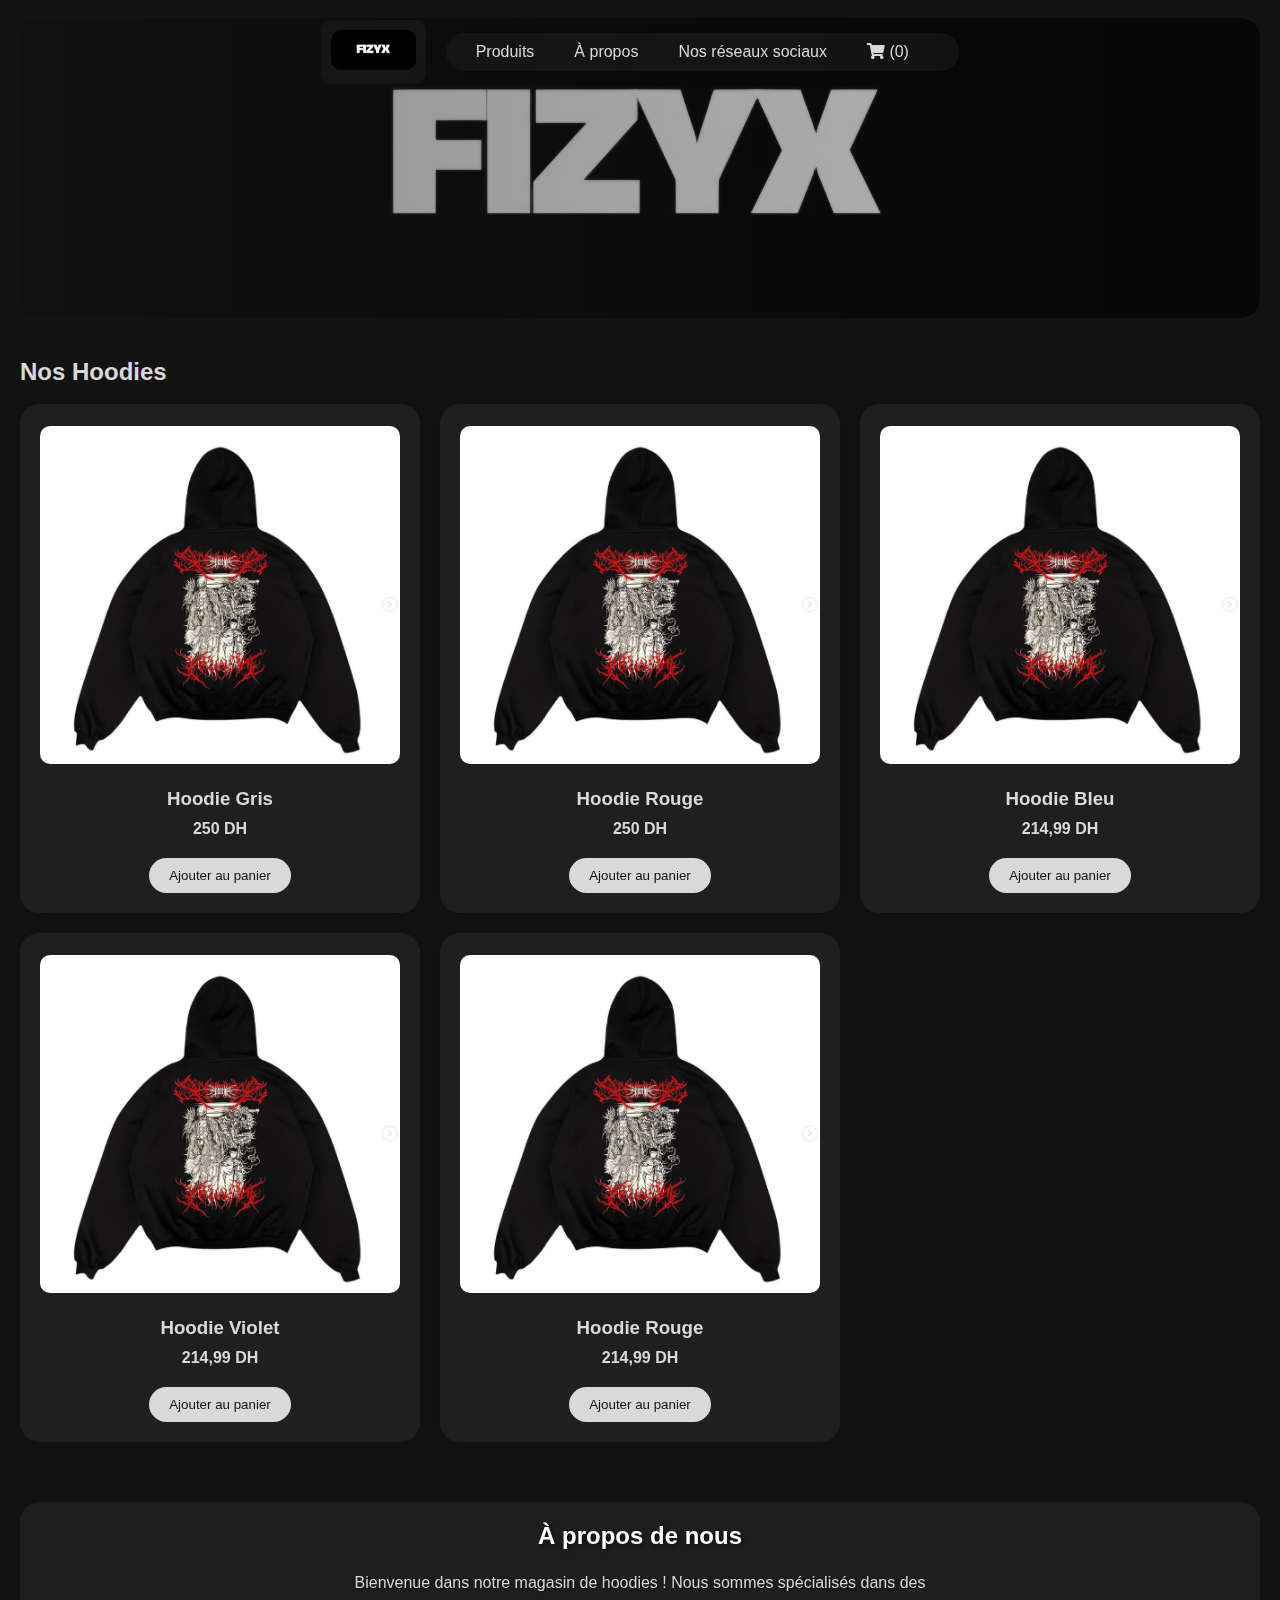
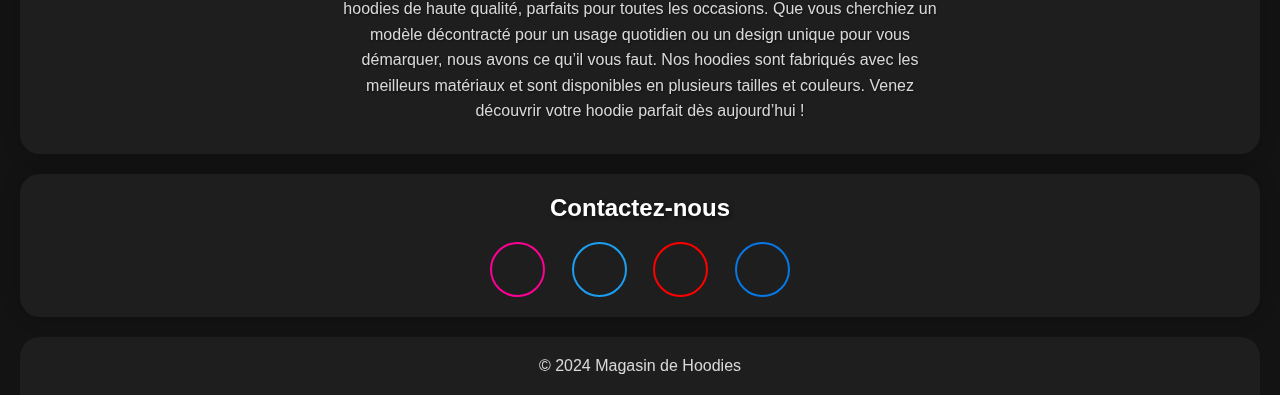
<file: index.html>
<!DOCTYPE html>
<html lang="fr">

<head>
    <meta charset="UTF-8">
    <meta name="viewport" content="width=device-width, initial-scale=1.0">
    <title>Magasin de Hoodies</title>
    <link rel="stylesheet" href="styles.css">
    <link rel="shortcut icon" type="image/x-icon" href="./favicon.ico"/>
    <link rel="stylesheet" href="https://cdnjs.cloudflare.com/ajax/libs/font-awesome/6.5.1/css/all.min.css" integrity="sha512-DTOQO9RWCH3ppGqcWaEA1BIZOC6xxalwEsw9c2QQeAIftl+Vegovlnee1c9QX4TctnWMn13TZye+giMm8e2LwA==" crossorigin="anonymous" referrerpolicy="no-referrer" />
    <link rel="stylesheet" href="https://cdnjs.cloudflare.com/ajax/libs/font-awesome/5.15.3/css/all.min.css">
</head>

<body>
    <header>
        <a href="#" class="logo">
            <img src="logo.jpeg" alt="Votre Logo">
        </a>
        <nav>
            <ul>
                <li><a href="#featured-products">Produits</a></li>
                <li><a href="#about">À propos</a></li>
                <li><a href="#contact">Nos réseaux sociaux</a></li>
                <li>
                    <a href="cart.html">
                        <i class="fas fa-shopping-cart"></i>
                        (<span id="cart-count">0</span>)
                    </a>
                </li>
            </ul>
        </nav>
    </header>

    <main>
        <br>
        <section class="hero">
            <div class="content">
                <!-- Section vide pour le contenu principal -->
            </div>
        </section>

        <section class="product-list" id="featured-products"> 
            <h2>Nos Hoodies</h2>
            <br>
            <div class="product-grid">
                <div class="product-card">
                    <img src="H1.png" alt="Hoodie Gris">
                    <h3>Hoodie Gris</h3>
                    <p>250 DH</p>
                    <button>Ajouter au panier</button>
                </div>
                <div class="product-card">
                    <img src="H1.png" alt="Hoodie Rouge">
                    <h3>Hoodie Rouge</h3>
                    <p>250 DH</p>
                    <button>Ajouter au panier</button>
                </div>
                <div class="product-card">
                    <img src="H1.png" alt="Hoodie Bleu">
                    <h3>Hoodie Bleu</h3>
                    <p>214,99 DH</p>
                    <button>Ajouter au panier</button>
                </div>
                <div class="product-card">
                    <img src="H1.png" alt="Hoodie Violet">
                    <h3>Hoodie Violet</h3>
                    <p>214,99 DH</p>
                    <button>Ajouter au panier</button>
                </div>
                <div class="product-card">
                    <img src="H1.png" alt="Hoodie Rouge">
                    <h3>Hoodie Rouge</h3>
                    <p>214,99 DH</p>
                    <button>Ajouter au panier</button>
                </div>
            </div>
        </section>

        <section id="about">
            <h2>À propos de nous</h2>
            <div class="about-content">
                <p>Bienvenue dans notre magasin de hoodies ! Nous sommes spécialisés dans des hoodies de haute qualité, parfaits pour toutes les occasions. Que vous cherchiez un modèle décontracté pour un usage quotidien ou un design unique pour vous démarquer, nous avons ce qu’il vous faut. Nos hoodies sont fabriqués avec les meilleurs matériaux et sont disponibles en plusieurs tailles et couleurs. Venez découvrir votre hoodie parfait dès aujourd’hui !</p>
            </div>
        </section>

        <section id="contact">
            <h2>Contactez-nous</h2>
            <center>
                <ul class="social-icons">
                    <li class="instagram"><i class="fa-brands fa-instagram icon1 icon"></i></li>
                    <li class="twitter"><i class="fa-brands fa-twitter icon2 icon"></i></li>
                    <li class="youtube"><i class="fa-brands fa-youtube icon3 icon"></i></li>
                    <li class="facebook"><i class="fa-brands fa-facebook icon4 icon"></i></li>
                </ul>
            </center>
        </section>
        
    </main>

    <footer>
        <p>&copy; 2024 Magasin de Hoodies</p>
    </footer>

    <script src="cart.js"></script>
</body>

</html>
</file>
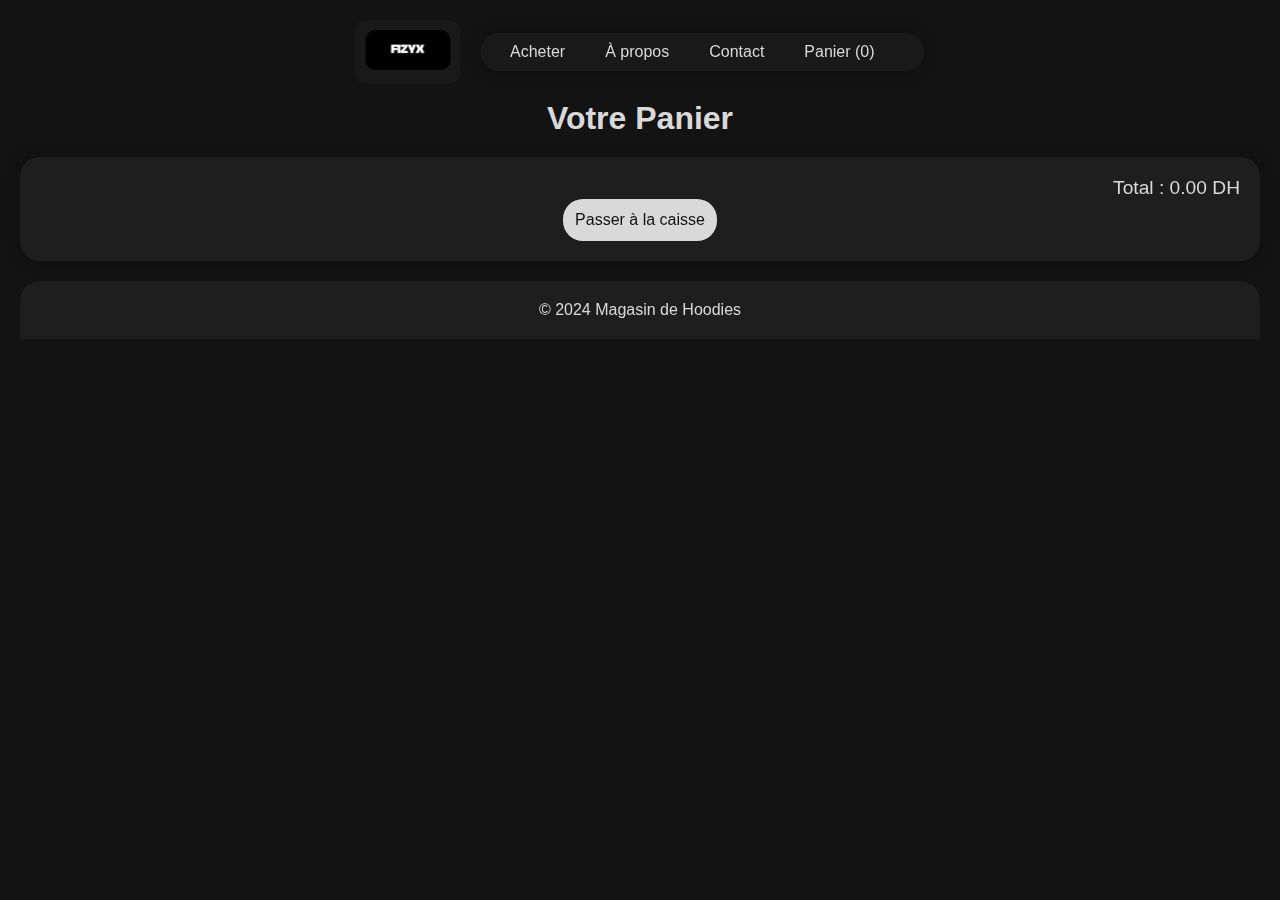
<file: cart.html>
<!DOCTYPE html>
<html lang="fr">

<head>
    <meta charset="UTF-8">
    <meta name="viewport" content="width=device-width, initial-scale=1.0">
    <title>Panier - Magasin de Hoodies</title>
    <link rel="stylesheet" href="styles.css">
    <link rel="shortcut icon" type="image/x-icon" href="./favicon.ico"/>
    <link rel="stylesheet" href="https://cdnjs.cloudflare.com/ajax/libs/font-awesome/5.15.3/css/all.min.css">
</head>

<body>
    <header>
        <a href="index.html" class="logo">
            <img src="logo.jpeg" alt="Votre Logo">
        </a>
        <nav>
            <ul>
                <li><a href="index.html#featured-products">Acheter</a></li>
                <li><a href="index.html#about">À propos</a></li>
                <li><a href="index.html#contact">Contact</a></li>
                <li><a href="cart.html">Panier (<span id="cart-count">0</span>)</a></li>
            </ul>
        </nav>
    </header>

    <main>
        <section id="cart">
            <h2>Votre Panier</h2>
            <div class="cart-content">

            </div>
        </section>
    </main>

    <footer>
        <p>&copy; 2024 Magasin de Hoodies</p>
    </footer>

    <script src="cart.js"></script>
    <script>
        window.onload = function () {
            var cart = JSON.parse(localStorage.getItem('cart')) || [];
            var cartContentElement = document.querySelector('.cart-content');

            var total = 0;
            cart.forEach(function (product, index) {
                var productElement = document.createElement('div');
                productElement.innerHTML = `
        <img src="${product.productImage}" alt="${product.productName}">
        <h3>${product.productName}</h3>
        <div class="product-footer">
            <button class="delete-button">Supprimer</button>
            <p>${product.productPrice || 0} DH</p>
        </div>
    `;
                productElement.querySelector('.delete-button').addEventListener('click', function () {
                    cart.splice(index, 1);
                    localStorage.setItem('cart', JSON.stringify(cart));
                    location.reload();
                });
                cartContentElement.appendChild(productElement);
                total += product.productPrice;
            });

            var totalElement = document.createElement('p');
            totalElement.textContent = 'Total : ' + total.toFixed(2) + ' DH';
            cartContentElement.appendChild(totalElement);

            var proceedButton = document.createElement('button');
proceedButton.textContent = 'Passer à la caisse';
proceedButton.addEventListener('click', function () {
    cartContentElement.innerHTML = `
        <iframe src="https://docs.google.com/forms/d/e/1FAIpQLSc286tyP6vQpktDl4TlUj0GUZ4uMgU7uq8tq3ATSJ_ax18Ctw/viewform?embedded=true" 
                width="640" height="1229" frameborder="0" marginheight="0" marginwidth="0">
        Chargement…
        </iframe>
    `;
});
cartContentElement.appendChild(proceedButton);


            updateCartCount();
        };
    </script>
</body>

</html>
</file>
<file: styles.css>
.product-footer {
  display: flex;
  flex-direction: column;
  align-items: flex-end;
}

.delete-button {
  background-color: #ff0000 !important;
  color: #ffffff !important;
  border: none;
  padding: 5px 10px;
  margin-bottom: 20px;
  cursor: pointer;
}

* {
  margin: 0;
  padding: 0;
  box-sizing: border-box;
}
body {
  font-family: 'Roboto', sans-serif;
  background-color: #131313;
  color: #d9d9d9;
}

header {
  position: fixed;
  top: 20px;
  left: 50%;
  transform: translateX(-50%);
  z-index: 999;
  display: flex;
  align-items: center;
}

.logo {
  margin-right: 20px;
  background-color: rgba(34, 34, 34, 0.4);
  backdrop-filter: blur(10px);
  padding: 10px;
  border-radius: 10px;
  transition: transform 0.3s ease, box-shadow 0.3s ease;
}

.logo:hover,
nav:hover .logo {
  transform: scale(1.1);
  box-shadow: 0 0 20px rgba(0, 0, 0, 0.6);
}

.logo img {
  max-height: 40px;
  border-radius: 10px;
}

nav {
  background-color: rgba(34, 34, 34, 0.4);
  backdrop-filter: blur(10px);
  padding: 10px 20px;
  border-radius: 20px;
  box-shadow: 0 0 20px rgba(0, 0, 0, 0.2);
  transition: transform 0.3s ease, box-shadow 0.3s ease;
}

nav:hover {
  transform: scale(1.05);
  box-shadow: 0 0 30px rgba(0, 0, 0, 0.4);
}

nav ul {
  list-style-type: none;
  display: flex;
}

nav ul li {
  margin-right: 20px;
}

nav ul li a {
  color: #d9d9d9;
  text-decoration: none;
  padding: 10px;
  border-radius: 10px;
  transition: color 0.3s ease;
}

nav ul li a:hover {
  color: #ffffff;
}

.hero {
  background-image: linear-gradient(to right, rgba(34, 34, 34, 0.5), rgba(18, 18, 18, 0.3)), url('logo.jpeg');
  background-size: cover;
  background-position: center;
  padding: 150px 20px;
  margin-top: 20px;
  margin: 0 20px; 
  text-align: center;
  border-radius: 20px;
  backdrop-filter: blur(10px);
  position: relative;
}

.hero .content {
  position: relative;
  z-index: 1;
}

.hero h1 {
  font-size: 3rem;
  margin-bottom: 20px;
  color: #ffffff; 
  text-shadow: 2px 2px 4px rgba(0, 0, 0, 0.5);
  font-weight: bold; 
}

.hero p {
  font-size: 1.2rem;
  max-width: 600px;
  margin: 0 auto;
  color: #ffffff; 
  text-shadow: 1px 1px 2px rgba(0, 0, 0, 0.5); 
}

.product-list {
  padding: 40px 20px;
}

.product-grid {
  display: grid;
  grid-template-columns: repeat(auto-fit, minmax(300px, 1fr));
  grid-gap: 20px;
}

.product-card {
  background-color: rgba(35, 35, 35, 0.8);
  backdrop-filter: blur(10px);
  padding: 20px;
  text-align: center;
  border-radius: 20px;
  box-shadow: 0 0 20px rgba(0, 0, 0, 0.2);
  transition: 0.3s ease; 
}

.product-card:hover {
  background-color: rgba(56, 56, 56, 0.8);
  transform: scale(1.05); 
  box-shadow: 0 0 30px rgba(0, 0, 0, 0.4);
  transition: 0.3s ease; 
}

.product-card img {
  max-width: 100%;
  margin-top: 0.5%;
  height: auto;
  border-radius: 10px;
}

.product-card h3 {
  margin: 20px 0 10px;
}

.product-card p {
  font-weight: bold;
  margin-bottom: 20px;
}

.product-card button {
  background-color: #d9d9d9;
  color: #121212;
  border: none;
  padding: 10px 20px;
  border-radius: 20px;
  cursor: pointer;
  transition: background-color 0.3s ease, transform 0.3s ease, box-shadow 0.3s ease; 
}

.product-card button:hover {
  background-color: #ffffff;
  transform: scale(1.05); 
  box-shadow: 0 0 10px rgba(0, 0, 0, 0.3); 
}

footer {
  background-color: rgba(34, 34, 34, 0.8);
  backdrop-filter: blur(10px);
  color: #d9d9d9;
  padding: 20px;
  margin: 0 20px;
  text-align: center;
  border-radius: 20px 20px 0 0;
}

html {
  scroll-behavior: smooth;
}



#contact {
  padding: 20px;
  background-color: rgba(34, 34, 34, 0.8);
  backdrop-filter: blur(10px);
  color: #d9d9d9;
  border-radius: 20px;
  box-shadow: 0 0 20px rgba(0, 0, 0, 0.2);
  margin: 20px;
}

#contact h2 {
  text-align: center;
  margin-bottom: 20px;
  color: #ffffff;
  text-shadow: 2px 2px 4px rgba(0, 0, 0, 0.5);
}

.contact-info {
  display: flex;
  justify-content: space-around;
  flex-wrap: wrap;
  max-width: 800px;
  margin: 0 auto;
}

.info-item {
  flex: 1 1 200px;
  margin: 10px;
  text-align: center;
}

.info-item i {
  font-size: 2rem;
  margin-bottom: 10px;
  color: #d9d9d9;
}

.info-item p {
  margin-bottom: 10px;
  color: #d9d9d9;
  text-shadow: 1px 1px 2px rgba(0, 0, 0, 0.5);
}

.info-item a {
  color: #d9d9d9;
  text-decoration: none;
  transition: color 0.3s ease;
}

.info-item a:hover {
  color: #ffffff;
}




#about {
  padding: 20px;
  background-color: rgba(34, 34, 34, 0.8);
  backdrop-filter: blur(10px);
  color: #d9d9d9;
  border-radius: 20px;
  box-shadow: 0 0 20px rgba(0, 0, 0, 0.2);
  margin: 20px;
}

#about h2 {
  text-align: center;
  margin-bottom: 20px;
  color: #ffffff;
  text-shadow: 2px 2px 4px rgba(0, 0, 0, 0.5);
}

.about-content {
  max-width: 600px;
  margin: 0 auto;
  text-align: center;
}

.about-content p {
  margin-bottom: 10px;
  line-height: 1.6;
  color: #d9d9d9;
  text-shadow: 1px 1px 2px rgba(0, 0, 0, 0.5);
}


.cart-content {
  padding: 20px;
  background-color: rgba(34, 34, 34, 0.8);
  backdrop-filter: blur(10px);
  color: #d9d9d9;
  border-radius: 20px;
  box-shadow: 0 0 20px rgba(0, 0, 0, 0.2);
  margin: 20px;
}

.cart-content div {
  display: flex;
  justify-content: space-between;
  align-items: center;
  margin-bottom: 20px;
}

.cart-content div img {
  max-height: 100px;
  border-radius: 10px;
}

.cart-content div h3 {
  font-size: calc(1em + 1vw);
  flex-grow: 1;
  margin: 0 20px;
}

.cart-content div p {
  font-weight: bold;
}

.cart-content p {
  text-align: right;
  font-size: 1.2rem;
}
.cart-content button {
  display: block;
  margin: auto;
  background-color: #d9d9d9;
  color: #121212;
  border: none;
  font-size: medium;
  padding: 12px; 
  border-radius: 20px;
  cursor: pointer;
  transition: background-color 0.3s ease, transform 0.3s ease, box-shadow 0.3s ease;
}

.cart-content button:hover {
  background-color: #ffffff;
  transform: scale(1.05);
  box-shadow: 0 0 10px rgba(0, 0, 0, 0.3);
}



#cart h2 {
  margin-top: 100px;
  text-align: center;
  font-size: 2em;
}

.cart-content div img {
  max-height: 100px;
  border-radius: 10px;
}


@media screen and (min-width: 768px) {
  .cart-content div img {
    max-height: 150px;
  }
}


@media screen and (min-width: 1024px) {
  .cart-content div img {
    max-height: 200px;
  }
}


/* Cible uniquement la liste des icônes de réseaux sociaux */
#contact .social-icons {
  width: 300px;
  display: flex;
  justify-content: space-between;
}

#contact .social-icons li {
  list-style: none;
  display: inline-block;
  font-size: 23px;
  border-radius: 50%;
  height: 55px;
  width: 55px;
  display: flex;
  justify-content: center;
  align-items: center;
  cursor: pointer;
}

.instagram{
  border: 2px solid #ff0095;
  color: #c72b7e;
}

.twitter{
  border: 2px solid #1c9ff1;
  color: #1c9ff1;
}

.youtube{
  border: 2px solid #ff0000;
  color: #ff0000;
}

.facebook{
  border: 2px solid #0679e6;
  color: #0679e6;
}


/* #####################  Hover EFFECTS ############################# */

.icon{
  transition: 0.6s;
}

li:hover .icon1{
  transform: rotateY(360deg);
  text-shadow: 0px 0px 1px #ff0095;
}

li:hover .icon2{
  transform: rotateY(360deg);
  text-shadow: 0px 0px 1px #1c9ff1;
}

li:hover .icon3{
  transform: rotateY(360deg);
  text-shadow: 0px 0px 1px #ff0000;
}

li:hover .icon4{
  transform: rotateY(360deg);
  text-shadow: 0px 0px 1px #0679e6;
}

li{
  transition: 0.4s;
  transition-delay: 0.2s;
}

.instagram:hover{
  box-shadow: 0px 0px 7px #ff0095 inset,
              0px 0px 7px #ff0095;
}

.twitter:hover{
  box-shadow: 0px 0px 7px #1c9ff1 inset,
              0px 0px 7px #1c9ff1;
}

.youtube:hover{
  box-shadow: 0px 0px 7px #ff0000 inset,
              0px 0px 7px #ff0000;
}

.facebook:hover{
  box-shadow: 0px 0px 7px #0679e6 inset,
              0px 0px 7px #0679e6;
}
</file>
